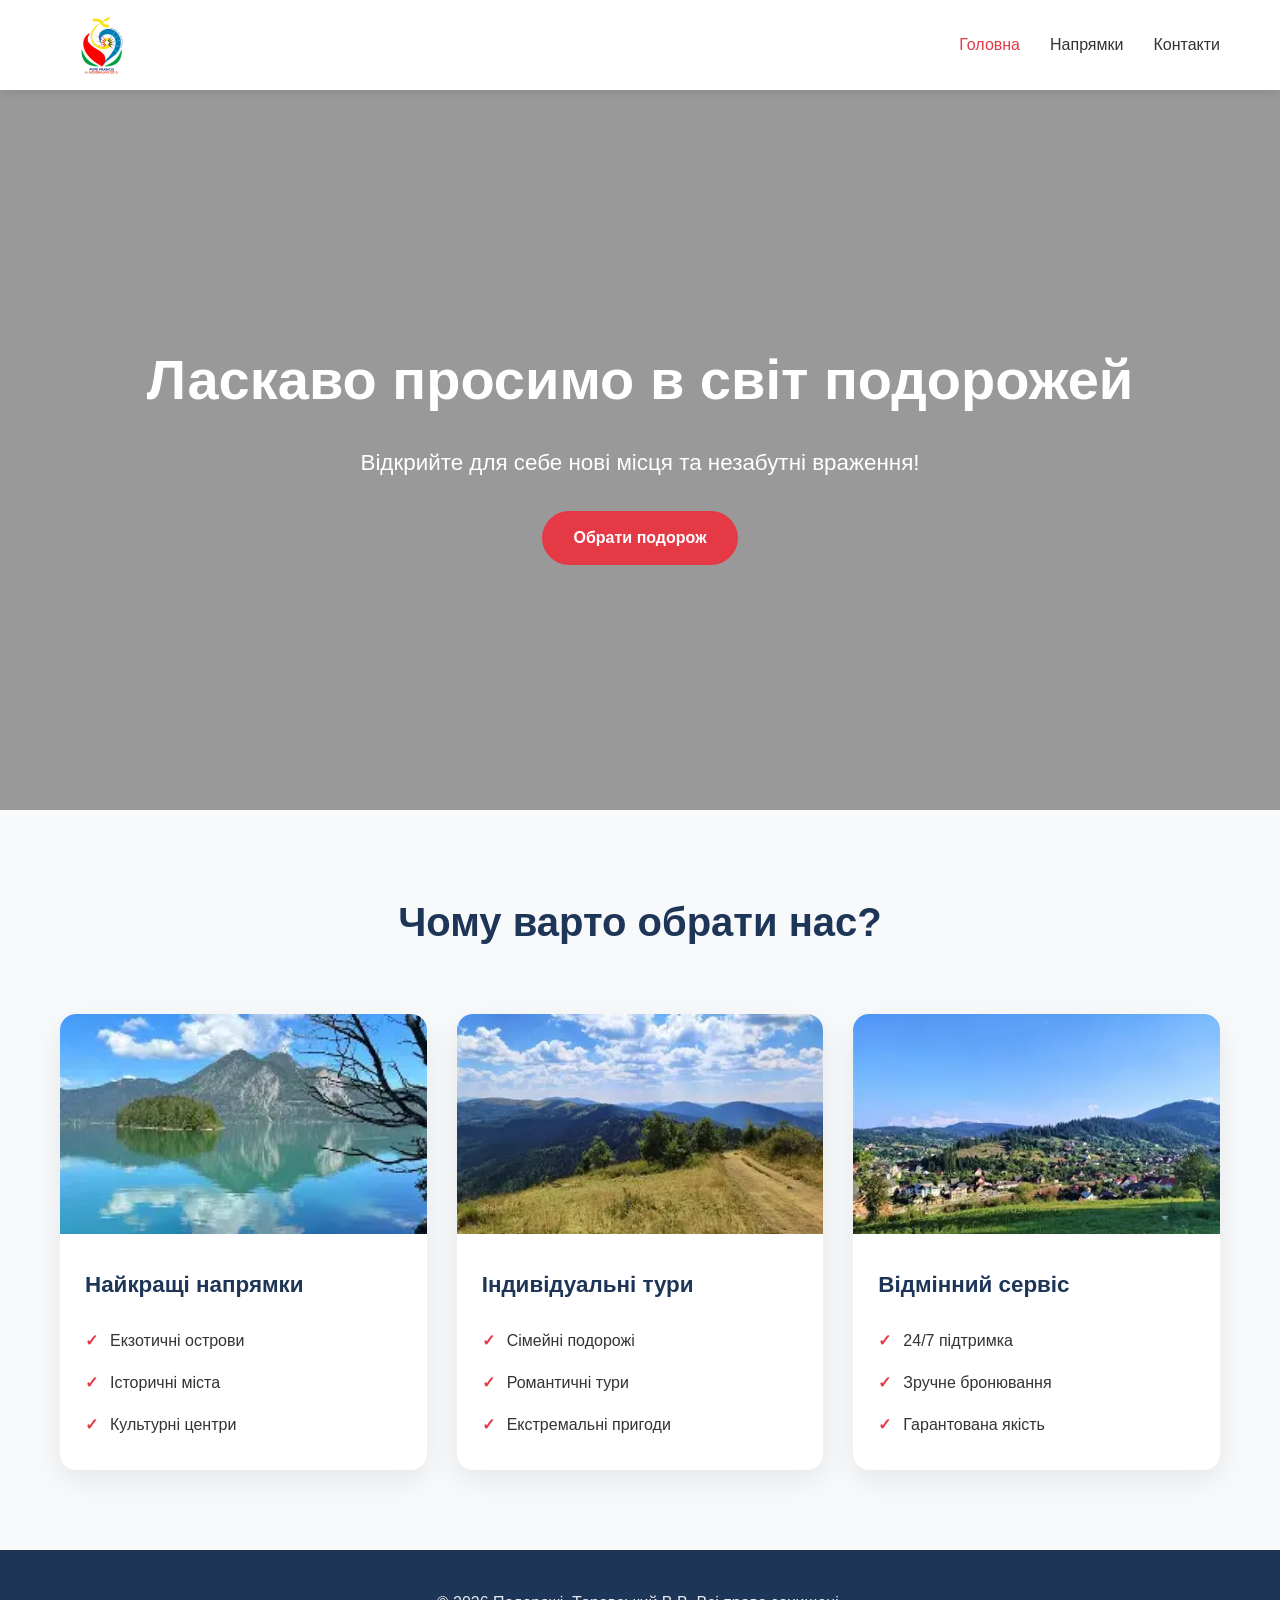
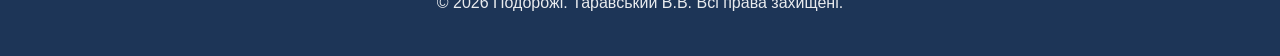
<file: index.html>
<!DOCTYPE html>
<html lang="uk">
<head>
    <meta charset="UTF-8">
    <meta name="viewport" content="width=device-width, initial-scale=1.0">
    <title>Подорожі - Головна</title>
    <link rel="stylesheet" href="style.css">
</head>
<body>
    <header class="header">
        <div class="container">
            <img src="logo.jpg" alt="Логотип Подорожі" class="logo">
            
            <nav class="menu">
                <ul class="menu-links">
                    <li class="menu-item">
                        <a href="index.html" class="menu-item-link active">Головна</a>
                    </li>
                    <li class="menu-item">
                        <a href="destination.html" class="menu-item-link">Напрямки</a>
                    </li>
                    <li class="menu-item">
                        <a href="contact.html" class="menu-item-link">Контакти</a>
                    </li>
                </ul>
            </nav>
        </div>
    </header>

    <section class="hero">
        <div class="hero-overlay"></div>
        <div class="hero-content container">
            <h1 class="hero-title">Ласкаво просимо в світ подорожей</h1>
            <p class="hero-text">Відкрийте для себе нові місця та незабутні враження!</p>
            <a href="destination.html" class="btn">Обрати подорож</a>
        </div>
    </section>

    <section class="intro">
        <div class="container">
            <h2 class="section-title">Чому варто обрати нас?</h2>
            
            <div class="cards">
                <div class="card">
                    <img src="img1.webp" class="card-img" alt="Найкращі напрямки">
                    <div class="card-content">
                        <h3 class="card-title">Найкращі напрямки</h3>
                        <ul class="card-list">
                            <li>Екзотичні острови</li>
                            <li>Історичні міста</li>
                            <li>Культурні центри</li>
                        </ul>
                    </div>
                </div>

                <div class="card">
                    <img src="img2.webp" class="card-img" alt="Індивідуальні тури">
                    <div class="card-content">
                        <h3 class="card-title">Індивідуальні тури</h3>
                        <ul class="card-list">
                            <li>Сімейні подорожі</li>
                            <li>Романтичні тури</li>
                            <li>Екстремальні пригоди</li>
                        </ul>
                    </div>
                </div>

                <div class="card">
                    <img src="img3.webp" class="card-img" alt="Відмінний сервіс">
                    <div class="card-content">
                        <h3 class="card-title">Відмінний сервіс</h3>
                        <ul class="card-list">
                            <li>24/7 підтримка</li>
                            <li>Зручне бронювання</li>
                            <li>Гарантована якість</li>
                        </ul>
                    </div>
                </div>
            </div>
        </div>
    </section>

    <footer class="footer">
        <div class="container">
            <p class="footer-info">
                © 2026 Подорожі. Таравський В.В. Всі права захищені.
            </p>
        </div>
    </footer>
</body>
</html>
</file>
<file: style.css>
* {
    margin: 0;
    padding: 0;
    box-sizing: border-box;
}

body {
    font-family: 'Segoe UI', Tahoma, Geneva, Verdana, sans-serif;
    line-height: 1.6;
    color: #333;
}

.container {
    max-width: 1200px;
    margin: 0 auto;
    padding: 0 20px;
}

/* Header */
.header {
    background: #fff;
    box-shadow: 0 2px 10px rgba(0,0,0,0.1);
    position: sticky;
    top: 0;
    z-index: 100;
}

.header .container {
    display: flex;
    align-items: center;
    justify-content: space-between;
    padding: 15px 20px;
}

.logo {
    height: 60px;
    width: auto;
}

.menu-links {
    display: flex;
    list-style: none;
    gap: 30px;
}

.menu-item-link {
    text-decoration: none;
    color: #333;
    font-weight: 500;
    transition: color 0.3s;
}

.menu-item-link:hover,
.menu-item-link.active {
    color: #e63946;
}

/* Hero */
.hero {
    height: 80vh;
    min-height: 600px;
    background: linear-gradient(rgba(0,0,0,0.4), rgba(0,0,0,0.4)), url('https://picsum.photos/id/1015/1920/1080') center/cover no-repeat;
    display: flex;
    align-items: center;
    position: relative;
    color: white;
    text-align: center;
}

.hero-content {
    position: relative;
    z-index: 2;
}

.hero-title {
    font-size: 3.5rem;
    margin-bottom: 20px;
}

.hero-text {
    font-size: 1.4rem;
    max-width: 700px;
    margin: 0 auto 30px;
}

.btn {
    display: inline-block;
    background: #e63946;
    color: white;
    padding: 14px 32px;
    border-radius: 50px;
    text-decoration: none;
    font-weight: 600;
    transition: all 0.3s;
}

.btn:hover {
    background: #c1121f;
    transform: translateY(-3px);
}

/* Intro */
.intro {
    padding: 80px 0;
    background: #f8f9fa;
}

.section-title {
    text-align: center;
    font-size: 2.5rem;
    margin-bottom: 60px;
    color: #1d3557;
}

.cards {
    display: grid;
    grid-template-columns: repeat(auto-fit, minmax(340px, 1fr));
    gap: 30px;
}

.card {
    background: white;
    border-radius: 16px;
    overflow: hidden;
    box-shadow: 0 10px 30px rgba(0,0,0,0.08);
    transition: transform 0.3s;
}

.card:hover {
    transform: translateY(-10px);
}

.card-img {
    width: 100%;
    height: 220px;
    object-fit: cover;
}

.card-content {
    padding: 25px;
}

.card-title {
    font-size: 1.4rem;
    margin-bottom: 18px;
    color: #1d3557;
}

.card-list {
    list-style: none;
}

.card-list li {
    padding: 8px 0;
    position: relative;
    padding-left: 25px;
}

.card-list li:before {
    content: "✓";
    color: #e63946;
    position: absolute;
    left: 0;
    font-weight: bold;
}

/* Footer */
.footer {
    background: #1d3557;
    color: white;
    padding: 40px 0;
    text-align: center;
}

.footer-info {
    opacity: 0.9;
}

/* Responsive */
@media (max-width: 768px) {
    .hero-title {
        font-size: 2.6rem;
    }
    
    .menu-links {
        gap: 20px;
    }
}
</file>
